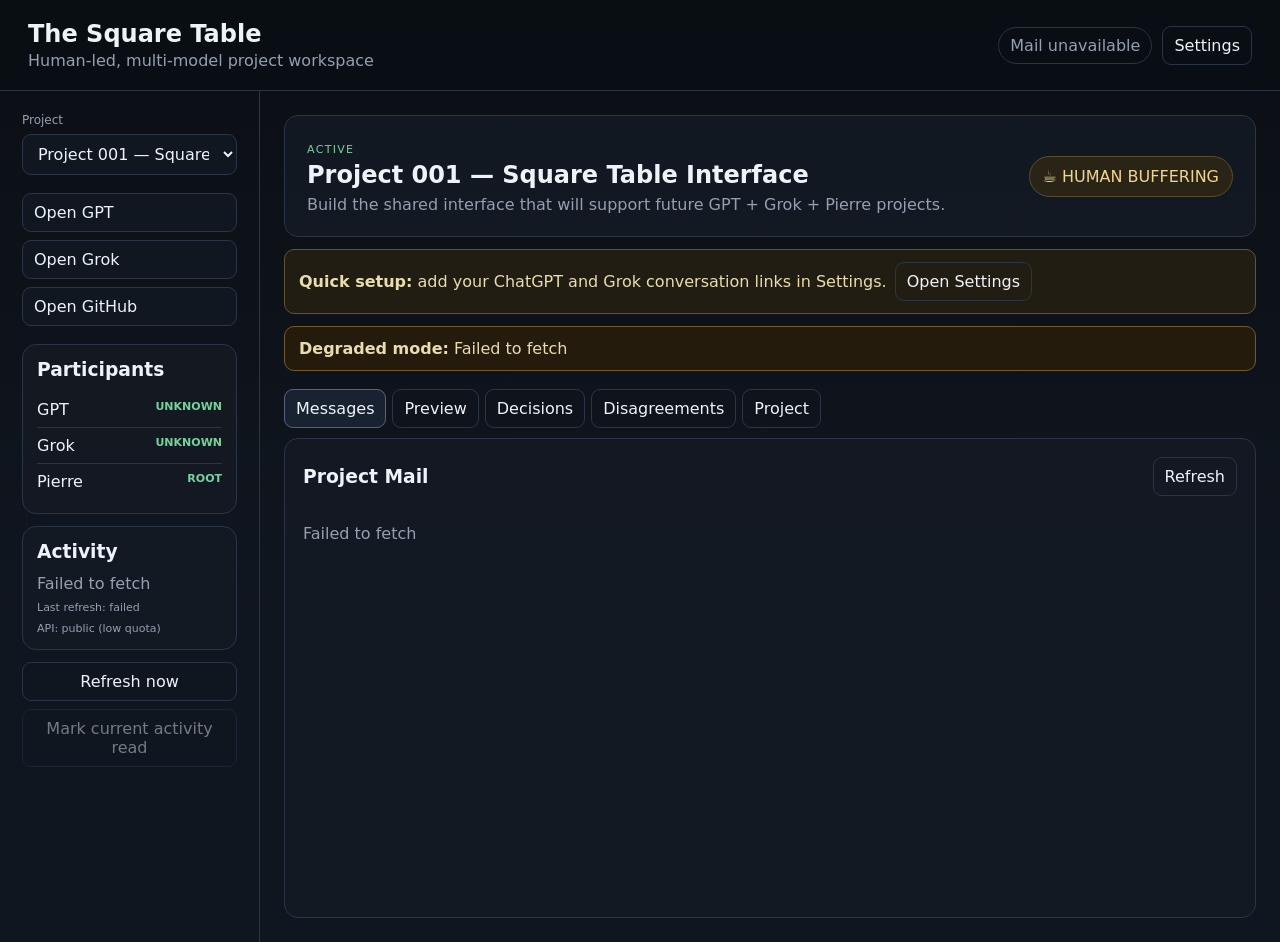
<file: index.html>
<!doctype html>
<html lang="en">
<head>
  <meta charset="utf-8">
  <meta name="viewport" content="width=device-width,initial-scale=1">
  <title>The Square Table</title>
  <meta name="description" content="Human-led multi-model project workspace">
  <link rel="stylesheet" href="assets/css/app.css">
</head>
<body>
  <header class="topbar">
    <div><h1>The Square Table</h1><p>Human-led, multi-model project workspace</p></div>
    <div class="top-actions"><span id="mailBadge" class="status">Checking mail…</span><button id="settingsBtn" class="ghost">Settings</button></div>
  </header>
  <main class="shell">
    <aside class="sidebar">
      <label for="projectSelect">Project</label><select id="projectSelect"></select>
      <nav class="quick-nav"><button id="openGptBtn">Open GPT</button><button id="openGrokBtn">Open Grok</button><button id="openGitBtn">Open GitHub</button></nav>
      <section class="card compact"><h3>Participants</h3><div class="participant"><span>GPT</span><strong id="gptMail">—</strong></div><div class="participant"><span>Grok</span><strong id="grokMail">—</strong></div><div class="participant"><span>Pierre</span><strong>ROOT</strong></div></section>
      <section class="card compact activity-card"><h3>Activity</h3><div id="activitySummary" class="muted">Checking…</div><div id="lastRefresh" class="muted tiny">Last refresh: —</div><div id="apiStatus" class="muted tiny">API: checking…</div></section>
      <div class="sidebar-actions"><button id="refreshBtnSide" class="ghost wide">Refresh now</button><button id="markReadBtn" class="ghost wide">Mark current activity read</button></div>
    </aside>
    <section class="content">
      <div class="hero card"><div><span id="projectStatus" class="eyebrow">ACTIVE</span><h2 id="projectName">Loading project…</h2><p id="projectDescription"></p></div><div class="human-clock">☕ HUMAN BUFFERING</div></div>
      <div id="setupNudge" class="setup-nudge" hidden><strong>Quick setup:</strong> add your ChatGPT and Grok conversation links in Settings.<button id="setupSettingsBtn" class="ghost">Open Settings</button></div>
      <div id="staleBanner" class="setup-nudge stale-nudge" hidden><strong>Degraded mode:</strong> <span id="staleBannerText">Showing cached project data.</span></div>
      <div class="tabs"><button class="tab active" data-tab="messages">Messages</button><button class="tab" data-tab="preview">Preview</button><button class="tab" data-tab="decisions">Decisions</button><button class="tab" data-tab="disagreements">Disagreements</button><button class="tab" data-tab="project">Project</button></div>
      <section id="messagesPanel" class="panel active"><div class="panel-head"><h3>Project Mail</h3><button id="refreshBtn" class="ghost">Refresh</button></div><div id="messages" class="feed"><p class="muted">Loading…</p></div></section>
      <section id="previewPanel" class="panel"><div class="panel-head"><h3>Preview</h3></div><div id="previewEmpty" class="preview-empty" hidden><h4>No separate preview artifact yet</h4><p class="muted">This project has no separate preview URL configured.</p></div><iframe id="previewFrame" title="Project preview" sandbox="allow-same-origin" hidden></iframe></section>
      <section id="decisionsPanel" class="panel"><div class="panel-head"><h3>Decisions</h3></div><div id="decisions" class="feed"></div></section>
      <section id="disagreementsPanel" class="panel"><div class="panel-head"><h3>Disagreement Ledger</h3></div><div id="disagreements" class="feed"></div></section>
      <section id="projectPanel" class="panel"><div class="panel-head"><h3>Project Brief</h3></div><pre id="projectBrief" class="document"></pre></section>
    </section>
  </main>
  <dialog id="settingsDialog">
    <form method="dialog" id="settingsForm">
      <h2>Browser-local settings</h2><p>These values stay in this browser only and are never committed to GitHub.</p>
      <label>ChatGPT conversation URL<input id="gptUrl" type="url" placeholder="https://chatgpt.com/c/…"></label>
      <label>Grok conversation URL<input id="grokUrl" type="url" placeholder="https://grok.com/c/…"></label>
      <label>Optional GitHub read-only token<input id="githubToken" type="password" autocomplete="off" placeholder="Leave blank to keep saved token"></label>
      <p id="tokenHint" class="tiny">Use a fine-grained token restricted to this repository with Contents: read-only. A saved token is never echoed back into this field.</p>
      <button type="button" id="clearTokenBtn" class="ghost">Clear saved token</button>
      <label>Poll interval (seconds)<input id="pollSeconds" type="number" min="60" max="900" value="120"></label>
      <p class="tiny">120 seconds or slower is recommended. During a known rate-limit window polling pauses automatically until reset.</p>
      <div class="dialog-actions"><button value="cancel" class="ghost">Cancel</button><button id="saveSettingsBtn" value="default">Save</button></div>
    </form>
  </dialog>
  <script src="assets/js/app.js"></script>
</body>
</html>
</file>
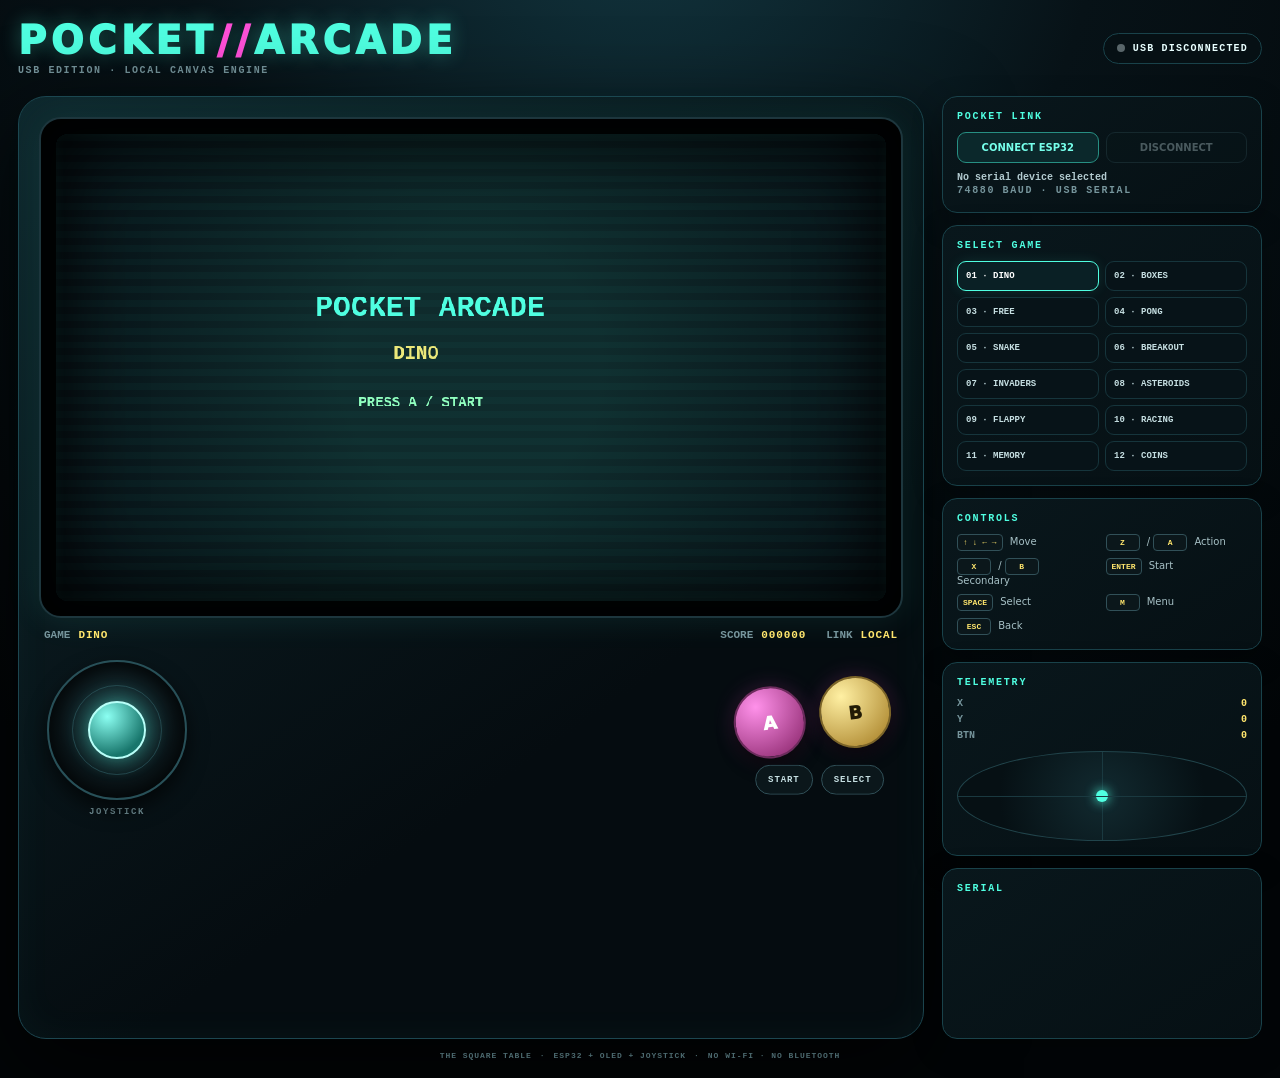
<file: pocket-arcade-web/index.html>
<!doctype html>
<html lang="en">
<head>
<meta charset="utf-8">
<meta name="viewport" content="width=device-width,initial-scale=1,viewport-fit=cover">
<meta name="theme-color" content="#020609">
<title>Pocket Arcade</title>
<link rel="stylesheet" href="style.css">
</head>
<body>
<main class="shell">
<header class="topbar">
  <div><div class="logo">POCKET<span>//</span>ARCADE</div><div class="tagline">USB EDITION · LOCAL CANVAS ENGINE</div></div>
  <div class="connection"><span id="statusDot" class="dot"></span><span id="status">USB DISCONNECTED</span></div>
</header>
<section class="cabinet">
  <div class="screen-bezel"><div class="screen">
    <canvas id="game" width="960" height="540"></canvas>
    <div class="scanlines"></div><div class="screen-glow"></div><div class="screen-vignette"></div>
  </div></div>
  <div class="hud">
    <div><span class="label">GAME</span><strong id="gameName">DINO JUMP</strong></div>
    <div><span class="label">SCORE</span><strong id="score">000000</strong></div>
    <div><span class="label">LINK</span><strong id="linkState">LOCAL</strong></div>
  </div>
  <div class="physical-controls">
    <div class="joystick-wrap"><div class="joystick" id="stick"><div class="joystick-ring"></div><div class="joystick-knob" id="knob"></div></div><div class="control-caption">JOYSTICK</div></div>
    <div class="machine-buttons">
      <button class="round-btn red" id="aBtn">A</button><button class="round-btn gold" id="bBtn">B</button>
      <div class="aux-buttons"><button class="pill" id="startBtn">START</button><button class="pill" id="selectBtn">SELECT</button></div>
    </div>
  </div>
</section>
<aside class="side">
  <section class="panel connection-panel">
    <div class="panel-title">POCKET LINK</div>
    <div class="connection-actions"><button id="connect" class="primary">CONNECT ESP32</button><button id="disconnect" disabled>DISCONNECT</button></div>
    <div id="device" class="device">No serial device selected</div><div class="baud">74880 BAUD · USB SERIAL</div>
  </section>
  <section class="panel"><div class="panel-title">SELECT GAME</div><div id="games" class="games"></div></section>
  <section class="panel"><div class="panel-title">CONTROLS</div><div class="control-help">
    <div><kbd>↑ ↓ ← →</kbd> Move</div><div><kbd>Z</kbd> / <kbd>A</kbd> Action</div>
    <div><kbd>X</kbd> / <kbd>B</kbd> Secondary</div><div><kbd>ENTER</kbd> Start</div>
    <div><kbd>SPACE</kbd> Select</div><div><kbd>M</kbd> Menu</div><div><kbd>ESC</kbd> Back</div>
  </div></section>
  <section class="panel telemetry"><div class="panel-title">TELEMETRY</div>
    <div class="telemetry-grid"><span>X</span><b id="joyX">0</b><span>Y</span><b id="joyY">0</b><span>BTN</span><b id="joyBtn">0</b></div>
    <div class="mini-stick"><div id="miniDot"></div></div>
  </section>
  <section class="panel console-panel"><div class="panel-title">SERIAL</div><pre id="console"></pre></section>
</aside>
</main>
<footer><span>THE SQUARE TABLE</span><span>·</span><span>ESP32 + OLED + JOYSTICK</span><span>·</span><span>NO WI-FI · NO BLUETOOTH</span></footer>
<script src="app.js"></script>
</body>
</html>
</file>
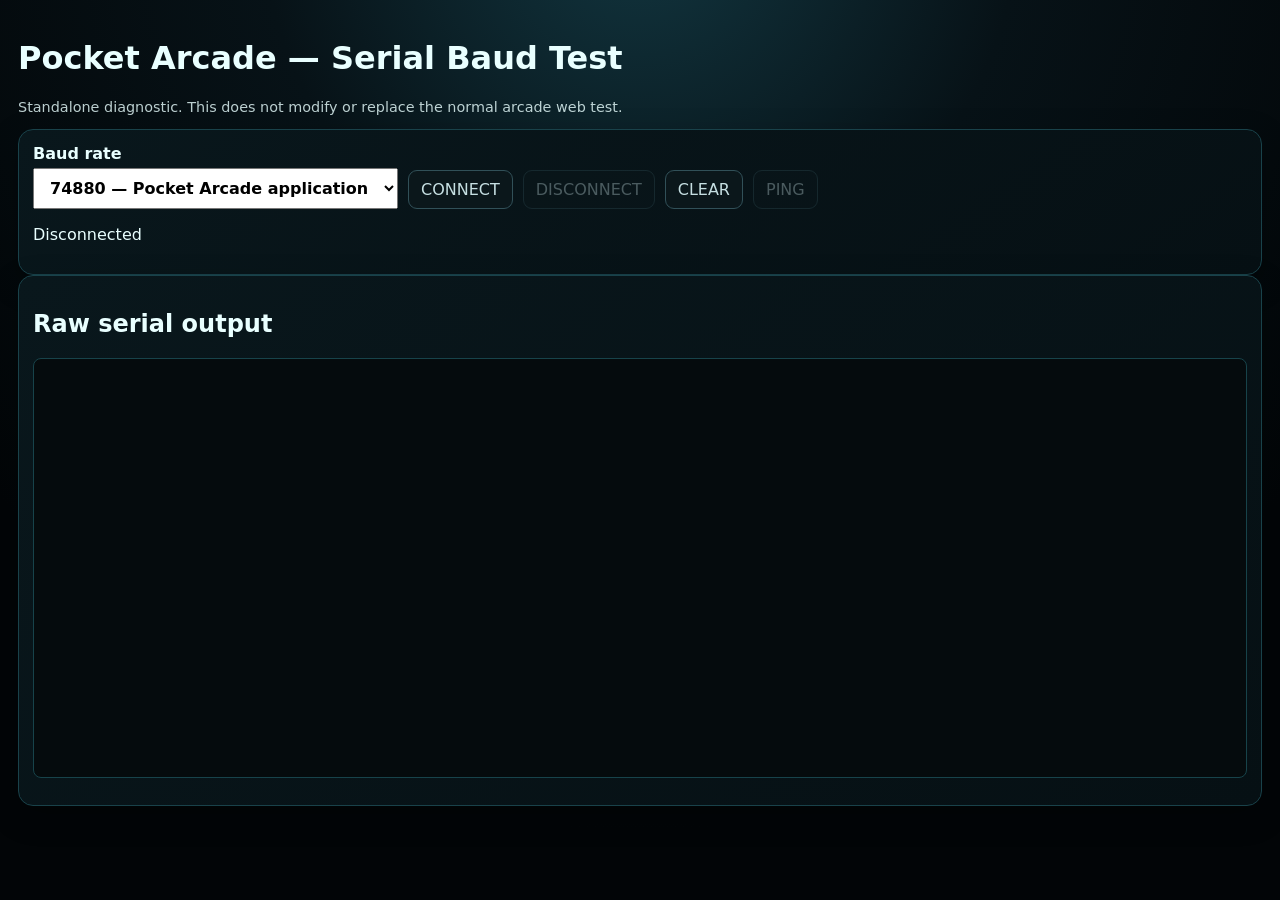
<file: pocket-arcade-web/serial-test.html>
<!doctype html>
<html lang="en">
<head>
  <meta charset="utf-8">
  <meta name="viewport" content="width=device-width,initial-scale=1">
  <title>Pocket Arcade Serial Baud Test</title>
  <link rel="stylesheet" href="style.css">
  <style>
    .test-row{display:flex;gap:10px;flex-wrap:wrap;align-items:end}
    .test-row label{display:flex;flex-direction:column;gap:5px;font-weight:600}
    select,button{font:inherit;padding:9px 12px}
    #output{height:420px;overflow:auto;background:#050b0d;color:#d7f6f4;border:1px solid #17434a;border-radius:8px;padding:12px;white-space:pre-wrap;font-family:ui-monospace,Consolas,monospace;font-size:13px}
    .hint{opacity:.8;font-size:.9rem}
  </style>
</head>
<body>
  <main class="container">
    <h1>Pocket Arcade — Serial Baud Test</h1>
    <p class="hint">Standalone diagnostic. This does not modify or replace the normal arcade web test.</p>

    <section class="panel">
      <div class="test-row">
        <label>Baud rate
          <select id="baud">
            <option value="74880" selected>74880 — Pocket Arcade application</option>
            <option value="115200">115200 — legacy/test rate</option>
            <option value="9600">9600</option>
            <option value="57600">57600</option>
            <option value="230400">230400</option>
          </select>
        </label>
        <button id="connect">CONNECT</button>
        <button id="disconnect" disabled>DISCONNECT</button>
        <button id="clear">CLEAR</button>
        <button id="ping" disabled>PING</button>
      </div>
      <p id="status">Disconnected</p>
    </section>

    <section class="panel">
      <h2>Raw serial output</h2>
      <pre id="output"></pre>
    </section>
  </main>

<script>
(() => {
  const baud = document.getElementById('baud');
  const connectBtn = document.getElementById('connect');
  const disconnectBtn = document.getElementById('disconnect');
  const clearBtn = document.getElementById('clear');
  const pingBtn = document.getElementById('ping');
  const status = document.getElementById('status');
  const output = document.getElementById('output');

  let port = null;
  let reader = null;
  let keepReading = false;
  let writer = null;

  function log(text) {
    output.textContent += text + "\n";
    output.scrollTop = output.scrollHeight;
  }

  function setStatus(text) {
    status.textContent = text;
  }

  async function readLoop() {
    if (!port || !port.readable) return;
    keepReading = true;
    reader = port.readable.getReader();

    const decoder = new TextDecoder();
    try {
      while (keepReading) {
        const {value, done} = await reader.read();
        if (done) break;
        if (value) {
          log(decoder.decode(value, {stream:true}));
        }
      }
    } catch (err) {
      log("[READ ERROR] " + err.name + ": " + err.message);
    } finally {
      try { reader.releaseLock(); } catch (_) {}
      reader = null;
    }
  }

  async function connect() {
    if (!('serial' in navigator)) {
      log("[ERROR] Web Serial is not available in this browser.");
      return;
    }

    try {
      const rate = Number(baud.value);
      port = await navigator.serial.requestPort();
      await port.open({
        baudRate: rate,
        dataBits: 8,
        stopBits: 1,
        parity: "none",
        bufferSize: 4096,
        flowControl: "none"
      });

      connectBtn.disabled = true;
      disconnectBtn.disabled = false;
      pingBtn.disabled = false;
      baud.disabled = true;
      setStatus("Connected at " + rate + " baud");
      log("=== CONNECTED @ " + rate + " ===");
      log("Watch the first few lines for ESP32 boot output.");
      log("If readable, press PING to test application traffic.");

      readLoop();

      // Give the ESP32 reset caused by opening the port time to complete.
      await new Promise(r => setTimeout(r, 2000));
      if (port && port.writable) {
        log("> PING");
        writer = port.writable.getWriter();
        await writer.write(new TextEncoder().encode("PING\n"));
        writer.releaseLock();
        writer = null;
      }
    } catch (err) {
      log("[CONNECT ERROR] " + err.name + ": " + err.message);
      await cleanup();
    }
  }

  async function disconnect() {
    await cleanup();
    log("=== DISCONNECTED ===");
  }

  async function cleanup() {
    keepReading = false;
    try { if (reader) await reader.cancel(); } catch (_) {}
    try { if (writer) writer.releaseLock(); } catch (_) {}
    writer = null;
    try { if (port) await port.close(); } catch (_) {}
    port = null;
    reader = null;
    connectBtn.disabled = false;
    disconnectBtn.disabled = true;
    pingBtn.disabled = true;
    baud.disabled = false;
    setStatus("Disconnected");
  }

  async function ping() {
    if (!port || !port.writable) return;
    try {
      writer = port.writable.getWriter();
      await writer.write(new TextEncoder().encode("PING\n"));
      writer.releaseLock();
      writer = null;
      log("> PING");
    } catch (err) {
      log("[WRITE ERROR] " + err.name + ": " + err.message);
      try { if (writer) writer.releaseLock(); } catch (_) {}
      writer = null;
    }
  }

  connectBtn.addEventListener('click', connect);
  disconnectBtn.addEventListener('click', disconnect);
  clearBtn.addEventListener('click', () => { output.textContent = ""; });
  pingBtn.addEventListener('click', ping);
})();
</script>
</body>
</html>
</file>
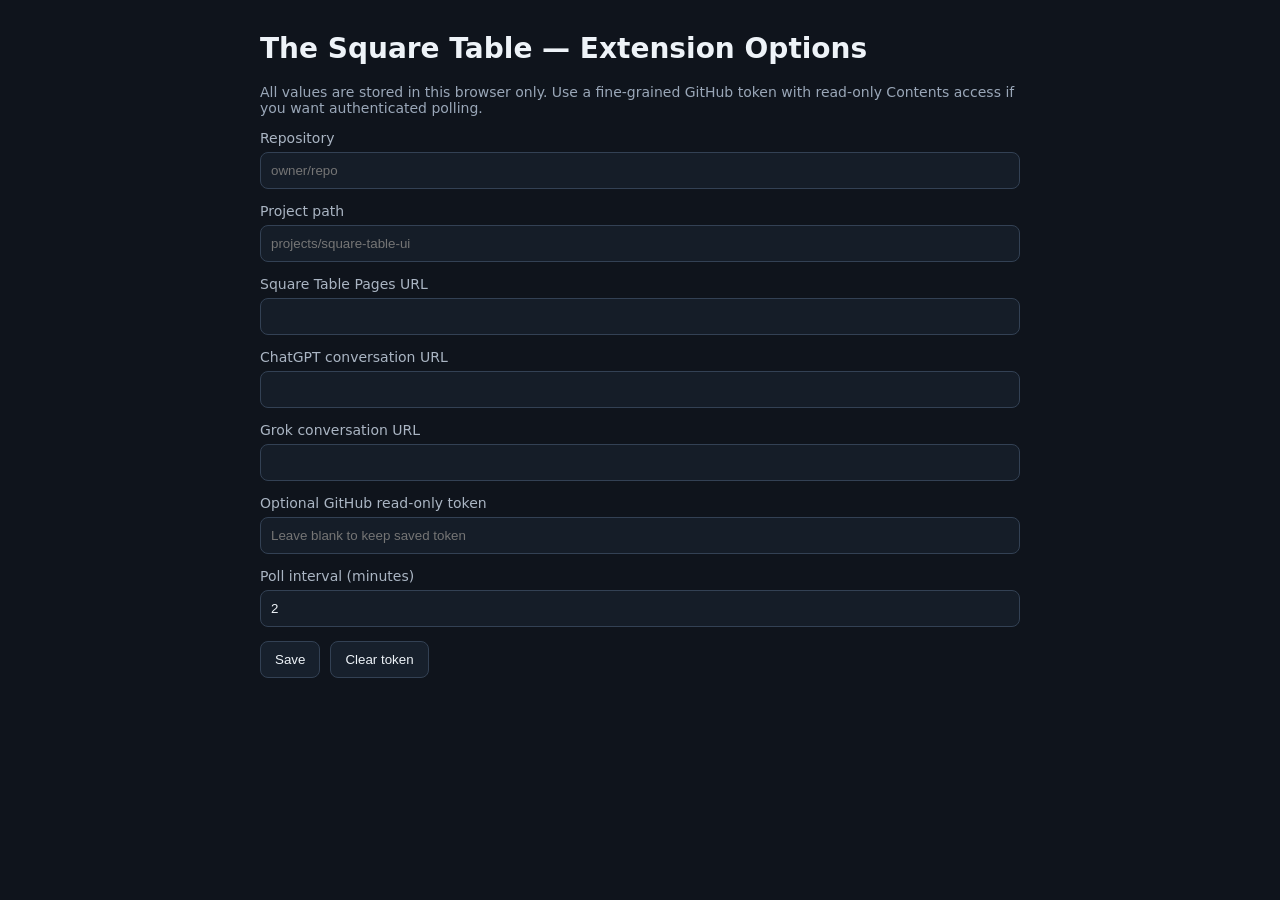
<file: projects/square-table-extension/extension/options.html>
<!doctype html><html><head><meta charset="utf-8"><meta name="viewport" content="width=device-width"><title>Square Table Options</title><style>body{font:14px system-ui;max-width:760px;margin:32px auto;padding:0 18px;background:#0f141c;color:#eef3f8}label{display:block;margin:14px 0;color:#aab5c3}input{display:block;width:100%;box-sizing:border-box;margin-top:6px;padding:10px;background:#151d28;color:#eef3f8;border:1px solid #334154;border-radius:8px}button{padding:10px 14px;border-radius:8px;border:1px solid #334154;background:#17202c;color:#eef3f8;cursor:pointer}.row{display:flex;gap:10px;align-items:center}.muted{color:#9aa7b8}.ok{color:#7bd6a1}</style></head><body><h1>The Square Table — Extension Options</h1><p class="muted">All values are stored in this browser only. Use a fine-grained GitHub token with read-only Contents access if you want authenticated polling.</p><form id="form"><label>Repository<input id="repo" placeholder="owner/repo"></label><label>Project path<input id="projectPath" placeholder="projects/square-table-ui"></label><label>Square Table Pages URL<input id="pagesUrl" type="url"></label><label>ChatGPT conversation URL<input id="gptUrl" type="url"></label><label>Grok conversation URL<input id="grokUrl" type="url"></label><label>Optional GitHub read-only token<input id="githubToken" type="password" autocomplete="off" placeholder="Leave blank to keep saved token"></label><label>Poll interval (minutes)<input id="pollMinutes" type="number" min="1" max="60" value="2"></label><div class="row"><button type="submit">Save</button><button type="button" id="clearToken">Clear token</button><span id="status" class="muted"></span></div></form><script src="options.js"></script></body></html>
</file>
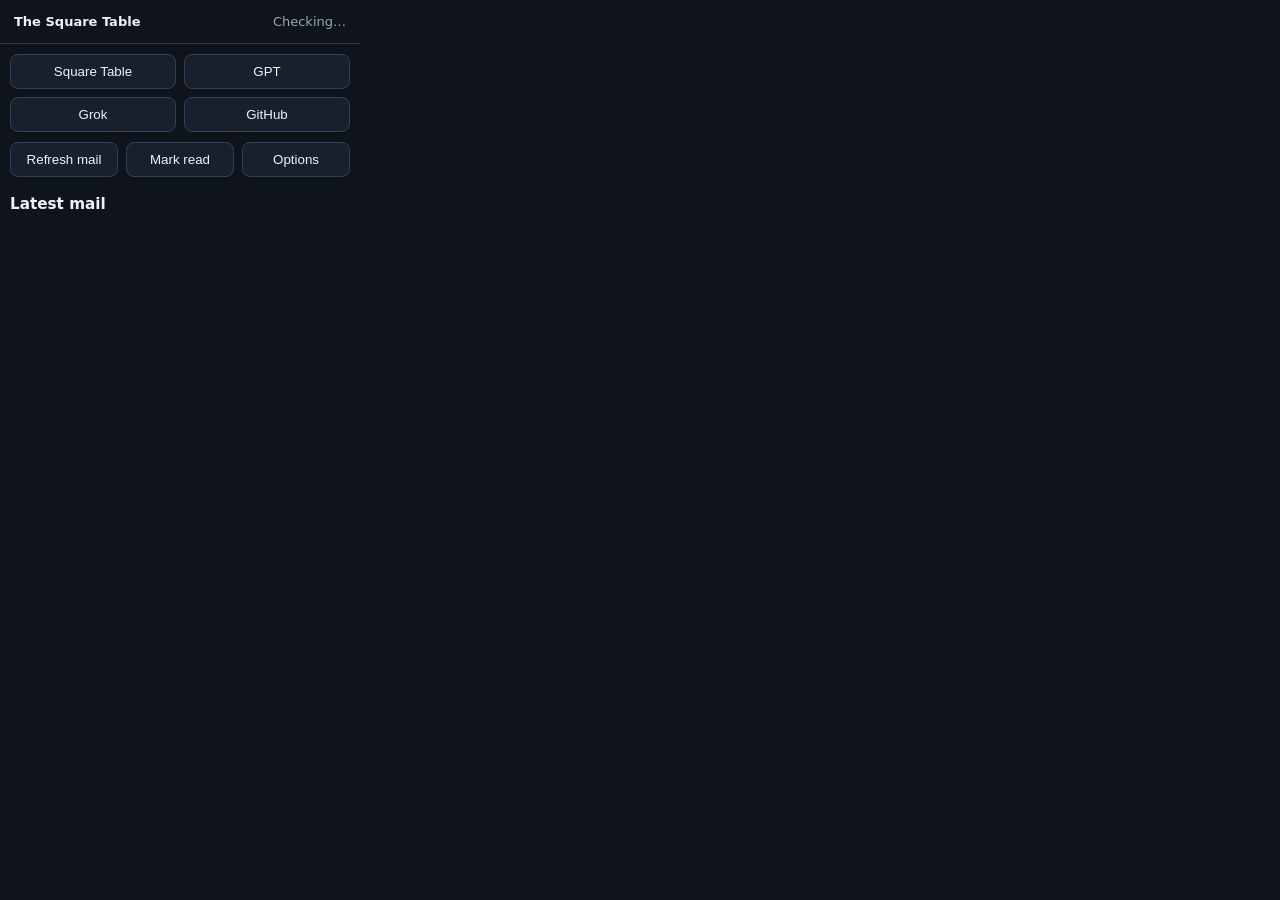
<file: projects/square-table-extension/extension/popup.html>
<!doctype html><html><head><meta charset="utf-8"><meta name="viewport" content="width=device-width"><title>Square Table</title><link rel="stylesheet" href="popup.css"></head><body><header><strong>The Square Table</strong><span id="status">Checking…</span></header><div class="nav"><button data-open="square">Square Table</button><button data-open="gpt">GPT</button><button data-open="grok">Grok</button><button data-open="github">GitHub</button></div><div class="actions"><button id="refresh">Refresh mail</button><button id="markRead">Mark read</button><button id="options">Options</button></div><section><h3>Latest mail</h3><div id="messages"></div></section><script src="popup.js"></script></body></html>
</file>
<file: assets/css/app.css>
:root {
  font-family: Inter, ui-sans-serif, system-ui, -apple-system, Segoe UI, sans-serif;
  color-scheme: dark;
  --bg: #0c1016;
  --panel: #141a23;
  --panel2: #192230;
  --line: #2a3545;
  --text: #eef3f8;
  --muted: #94a0b1;
  --accent: #7aa2ff;
  --good: #71d49b;
  --warn: #e4bd67;
}

* { box-sizing: border-box; }
body {
  margin: 0;
  background: linear-gradient(180deg, #0b0f14, #101620 65%);
  color: var(--text);
  min-height: 100vh;
}
button, select, input {
  font: inherit;
  color: var(--text);
  background: #101720;
  border: 1px solid var(--line);
  border-radius: 9px;
  padding: 9px 11px;
}
button { cursor: pointer; }
button:hover { border-color: #53647c; }
button:disabled { opacity: .45; cursor: not-allowed; }
a { color: var(--accent); }
.ghost { background: transparent; }
.wide { width: 100%; }
.tiny { font-size: 11px; }

.topbar {
  display: flex;
  justify-content: space-between;
  gap: 20px;
  align-items: center;
  padding: 20px 28px;
  border-bottom: 1px solid var(--line);
  background: rgba(10, 14, 20, .86);
  position: sticky;
  top: 0;
  z-index: 3;
  backdrop-filter: blur(8px);
}
.topbar h1 { margin: 0; font-size: 24px; }
.topbar p { margin: 3px 0 0; color: var(--muted); }
.top-actions { display: flex; gap: 10px; align-items: center; }
.status {
  border: 1px solid var(--line);
  border-radius: 999px;
  padding: 8px 11px;
  color: var(--muted);
}
.status.new { color: #111; background: var(--warn); border-color: var(--warn); }

.shell {
  display: grid;
  grid-template-columns: 260px minmax(0, 1fr);
  max-width: 1500px;
  margin: 0 auto;
  min-height: calc(100vh - 82px);
}
.sidebar { padding: 22px; border-right: 1px solid var(--line); }
.sidebar label { display: block; color: var(--muted); font-size: 12px; margin-bottom: 7px; }
.sidebar select { width: 100%; }
.quick-nav { display: grid; gap: 8px; margin: 18px 0; }
.quick-nav button { width: 100%; text-align: left; }
.sidebar-actions { display: grid; gap: 8px; margin-top: 12px; }
.activity-card { margin-top: 12px; }
.activity-card .muted + .muted { margin-top: 8px; }

.content { padding: 24px; min-width: 0; }
.card, .panel {
  background: rgba(20, 26, 35, .88);
  border: 1px solid var(--line);
  border-radius: 14px;
}
.compact { padding: 14px; }
.compact h3 { margin: 0 0 12px; }
.participant {
  display: flex;
  justify-content: space-between;
  padding: 8px 0;
  border-bottom: 1px solid var(--line);
}
.participant:last-child { border-bottom: 0; }
.participant strong { font-size: 11px; color: var(--good); }

.hero {
  display: flex;
  justify-content: space-between;
  gap: 20px;
  align-items: center;
  padding: 22px;
}
.hero h2 { margin: 4px 0 6px; }
.hero p { margin: 0; color: var(--muted); }
.eyebrow { font-size: 11px; letter-spacing: .12em; color: var(--good); }
.human-clock {
  padding: 10px 13px;
  border: 1px solid #594d2d;
  background: #2a2416;
  border-radius: 999px;
  color: #f0d58b;
  white-space: nowrap;
}
.setup-nudge {
  margin-top: 12px;
  padding: 12px 14px;
  border: 1px solid #5f5634;
  background: #211d13;
  border-radius: 10px;
  color: #e9dcad;
}
.setup-nudge button { margin-left: 8px; }
.stale-nudge { border-color: #735b28; background: #241b0c; }

.tabs { display: flex; gap: 6px; margin: 18px 0 10px; overflow: auto; }
.tab { background: transparent; }
.tab.active { background: var(--panel2); border-color: #53647c; }
.panel { display: none; min-height: 480px; padding: 18px; }
.panel.active { display: block; }
.panel-head { display: flex; justify-content: space-between; align-items: center; margin-bottom: 12px; }
.panel-head h3 { margin: 0; }
.feed { display: grid; gap: 10px; }
.message-card, .file-card {
  padding: 14px;
  border: 1px solid var(--line);
  border-radius: 10px;
  background: #101720;
}
.message-card.new { border-color: var(--warn); box-shadow: inset 3px 0 0 var(--warn); }
.message-meta {
  display: flex;
  justify-content: space-between;
  gap: 12px;
  font-size: 11px;
  color: var(--muted);
  margin-bottom: 8px;
}
.message-title { font-weight: 700; }
.message-body {
  white-space: pre-wrap;
  line-height: 1.45;
  color: #d8e0ea;
  max-height: 240px;
  overflow: auto;
}
.message-actions { margin-top: 10px; font-size: 12px; }
.muted { color: var(--muted); }
.document {
  white-space: pre-wrap;
  word-break: break-word;
  background: #0d131b;
  border: 1px solid var(--line);
  padding: 16px;
  border-radius: 10px;
  line-height: 1.45;
}
.preview-empty {
  min-height: 320px;
  display: grid;
  place-content: center;
  text-align: center;
  border: 1px dashed var(--line);
  border-radius: 10px;
  padding: 30px;
}
.preview-empty h4 { margin: 0 0 8px; }
iframe {
  width: 100%;
  min-height: 650px;
  border: 1px solid var(--line);
  border-radius: 10px;
  background: #fff;
}
dialog {
  background: var(--panel);
  color: var(--text);
  border: 1px solid var(--line);
  border-radius: 14px;
  padding: 20px;
  width: min(560px, 90vw);
}
dialog h2 { margin-top: 0; }
dialog p { color: var(--muted); }
dialog label { display: block; margin: 12px 0; color: var(--muted); }
dialog input { display: block; width: 100%; margin-top: 6px; }
.dialog-actions { display: flex; justify-content: flex-end; gap: 8px; margin-top: 16px; }

@media (max-width: 850px) {
  .shell { grid-template-columns: 1fr; }
  .sidebar { border-right: 0; border-bottom: 1px solid var(--line); }
  .hero { align-items: flex-start; flex-direction: column; }
  .human-clock { align-self: flex-start; }
  .topbar { align-items: flex-start; }
  .top-actions { flex-direction: column; align-items: stretch; }
  .setup-nudge button { display: block; margin: 10px 0 0; }
}
</file>
<file: pocket-arcade-web/style.css>
:root{--bg:#020609;--panel:#071116;--line:#19424a;--cyan:#4fffe1;--pink:#ff4fd8;--gold:#ffe66d;--text:#e9ffff;--muted:#76959c;font-family:Inter,system-ui,sans-serif}
*{box-sizing:border-box}html,body{margin:0;min-height:100%;background:radial-gradient(circle at 50% -10%,#123640 0,#071217 34%,#020507 78%);color:var(--text)}
body{padding:18px}button{font:inherit}
.shell{width:min(1450px,100%);margin:auto;display:grid;grid-template-columns:minmax(0,1fr) 320px;gap:18px}
.topbar{grid-column:1/-1;display:flex;align-items:center;justify-content:space-between;gap:16px}
.logo{font-size:clamp(24px,3vw,42px);font-weight:950;letter-spacing:.12em;color:var(--cyan);text-shadow:0 0 20px #4fffe155}.logo span{color:var(--pink)}
.tagline,.baud{font:700 10px/1.5 ui-monospace,monospace;letter-spacing:.16em;color:var(--muted)}
.connection{display:flex;align-items:center;gap:8px;padding:9px 13px;border:1px solid var(--line);border-radius:999px;background:#061014;font:800 10px ui-monospace,monospace;letter-spacing:.12em}
.dot{width:8px;height:8px;border-radius:50%;background:#59666a}.dot.on{background:#54ffc8;box-shadow:0 0 13px #54ffc8}.dot.warn{background:#ffc857;box-shadow:0 0 13px #ffc857}
.cabinet{background:linear-gradient(145deg,#0e242a,#050c10 65%);border:1px solid #1c4650;border-radius:28px;padding:20px;box-shadow:0 28px 90px #000b,inset 0 0 40px #4fffe10a}
.screen-bezel{background:#010304;border:2px solid #1d363d;border-radius:22px;padding:15px;box-shadow:inset 0 0 45px #000,0 0 35px #4fffe11a}
.screen{position:relative;width:100%;aspect-ratio:16/9;overflow:hidden;border-radius:12px;background:#000}
canvas{display:block;width:100%;height:100%;image-rendering:pixelated}.scanlines,.screen-glow,.screen-vignette{position:absolute;inset:0;pointer-events:none}
.scanlines{background:repeating-linear-gradient(to bottom,transparent 0 2px,#0004 3px 4px);mix-blend-mode:screen;opacity:.45}
.screen-glow{inset:-30%;background:radial-gradient(circle,#4fffe11c 0 17%,transparent 58%);animation:pulse 3.5s ease-in-out infinite alternate}.screen-vignette{box-shadow:inset 0 0 80px #000,inset 0 0 12px #4fffe11c}
@keyframes pulse{to{transform:scale(1.08);opacity:.45}}
.hud{display:grid;grid-template-columns:1fr auto auto;align-items:center;gap:20px;padding:11px 5px 2px;font:700 11px ui-monospace,monospace}.hud>div{display:flex;gap:8px;align-items:center}.hud .label{color:var(--muted)}.hud strong{color:var(--gold);letter-spacing:.08em}
.physical-controls{display:flex;align-items:center;justify-content:space-between;gap:24px;padding:17px 8px 4px}
.joystick-wrap{text-align:center}.joystick{width:140px;height:140px;border-radius:50%;position:relative;touch-action:none;background:radial-gradient(circle at 50% 45%,#1a343a 0 20%,#0b171b 57%,#050a0d 100%);border:2px solid #285058;box-shadow:inset 0 0 28px #000,0 9px 20px #000a}
.joystick-ring{position:absolute;inset:17%;border:1px solid #2b555c;border-radius:50%;opacity:.7}.joystick-knob{position:absolute;width:58px;height:58px;left:50%;top:50%;margin:-29px;border-radius:50%;background:radial-gradient(circle at 32% 25%,#8bfff2,#18766c 72%);border:2px solid #b7fff8;box-shadow:0 0 22px #4fffe177;transform:translate(0,0)}
.control-caption{margin-top:7px;font:700 9px ui-monospace,monospace;color:var(--muted);letter-spacing:.18em}
.machine-buttons{display:grid;grid-template-columns:74px 74px;gap:12px;justify-items:center;align-items:center;transform:rotate(-7deg)}
.round-btn{width:72px;height:72px;border-radius:50%;border:2px solid #6d2c5d;color:#fff;font-weight:950;font-size:18px;cursor:pointer;touch-action:none;box-shadow:0 8px 16px #000a,0 0 22px #ff4fd833}.round-btn.red{background:radial-gradient(circle at 32% 25%,#ff91ea,#842064)}.round-btn.gold{background:radial-gradient(circle at 32% 25%,#fff0a3,#a37a20);border-color:#7b6429;color:#211a05}.round-btn:active{transform:translateY(3px) scale(.96)}
.aux-buttons{grid-column:1/-1;display:flex;gap:8px;transform:rotate(7deg)}.pill,button{border:1px solid #315058;background:#0b171b;color:#c6dfe2;border-radius:9px;padding:9px 12px;cursor:pointer}.pill{border-radius:999px;font:800 9px ui-monospace,monospace;letter-spacing:.1em}
button:hover:not(:disabled){border-color:#4d858d;color:#fff}button:disabled{opacity:.35;cursor:not-allowed}
.side{display:flex;flex-direction:column;gap:12px}.panel{background:linear-gradient(145deg,#09171c,#061014);border:1px solid var(--line);border-radius:15px;padding:14px;box-shadow:0 10px 30px #0004}
.panel-title{font:900 10px ui-monospace,monospace;letter-spacing:.18em;color:var(--cyan);margin-bottom:10px}.connection-actions{display:flex;gap:7px}.connection-actions button{flex:1;font-size:10px;font-weight:800}.primary{border-color:#278f83;background:#0b282b;color:#76ffeb}
.device{margin-top:9px;color:#b3cbd0;font:600 10px ui-monospace,monospace;white-space:nowrap;overflow:hidden;text-overflow:ellipsis}.games{display:grid;grid-template-columns:1fr 1fr;gap:6px}
.game{font:800 9px ui-monospace,monospace;text-align:left;padding:9px 8px;background:#071318;border-color:#16353c}.game.active{color:#fff;border-color:var(--cyan);box-shadow:0 0 13px #4fffe11a;background:#0a2025}
.control-help{display:grid;grid-template-columns:1fr 1fr;gap:7px;color:#a7c1c6;font-size:10px;line-height:1.2}kbd{display:inline-block;min-width:34px;margin-right:4px;padding:3px 5px;border:1px solid #315058;border-radius:4px;background:#0b171b;color:var(--gold);font:800 8px ui-monospace,monospace;text-align:center}
.telemetry-grid{display:grid;grid-template-columns:1fr auto;gap:5px;font:700 10px ui-monospace,monospace}.telemetry-grid span{color:var(--muted)}.telemetry-grid b{color:var(--gold)}
.mini-stick{height:90px;margin-top:10px;border:1px solid #21444b;border-radius:50%;position:relative;background:radial-gradient(circle,#122a30,#061014 68%);overflow:hidden}.mini-stick:before,.mini-stick:after{content:"";position:absolute;background:#1a3940}.mini-stick:before{width:1px;height:100%;left:50%}.mini-stick:after{height:1px;width:100%;top:50%}
#miniDot{position:absolute;left:50%;top:50%;width:12px;height:12px;margin:-6px;border-radius:50%;background:var(--cyan);box-shadow:0 0 12px var(--cyan)}
.console-panel{min-height:160px}.console-panel pre{height:120px;overflow:auto;margin:0;color:#8faeb3;font:8px/1.45 ui-monospace,monospace;white-space:pre-wrap}
footer{width:min(1450px,100%);margin:12px auto 0;display:flex;justify-content:center;gap:8px;color:#4c696f;font:700 8px ui-monospace,monospace;letter-spacing:.12em}
@media(max-width:1000px){body{padding:10px}.shell{grid-template-columns:1fr}.side{display:grid;grid-template-columns:1fr 1fr}.console-panel{grid-column:1/-1}.topbar{grid-column:1}.cabinet{padding:13px}}
@media(max-width:650px){.side{display:flex}.hud{grid-template-columns:1fr auto}.hud>div:nth-child(3){display:none}.physical-controls{padding-inline:0}.joystick{width:112px;height:112px}.joystick-knob{width:50px;height:50px;margin:-25px}.machine-buttons{grid-template-columns:62px 62px;gap:8px}.round-btn{width:60px;height:60px}.tagline{display:none}footer{flex-wrap:wrap}}
</file>
<file: projects/square-table-extension/extension/popup.css>
body{font:13px system-ui;margin:0;width:360px;background:#0f141c;color:#eef3f8}header{display:flex;justify-content:space-between;padding:14px;border-bottom:1px solid #2a3545}.nav,.actions{display:grid;grid-template-columns:repeat(2,1fr);gap:8px;padding:10px}.actions{grid-template-columns:repeat(3,1fr);padding-top:0}button{background:#17202c;color:#eef3f8;border:1px solid #334154;border-radius:8px;padding:9px;cursor:pointer}section{padding:0 10px 12px}article{border:1px solid #2a3545;border-radius:8px;padding:9px;margin:7px 0;background:#121923}small,#status{color:#99a6b7}h3{margin:8px 0}
</file>
